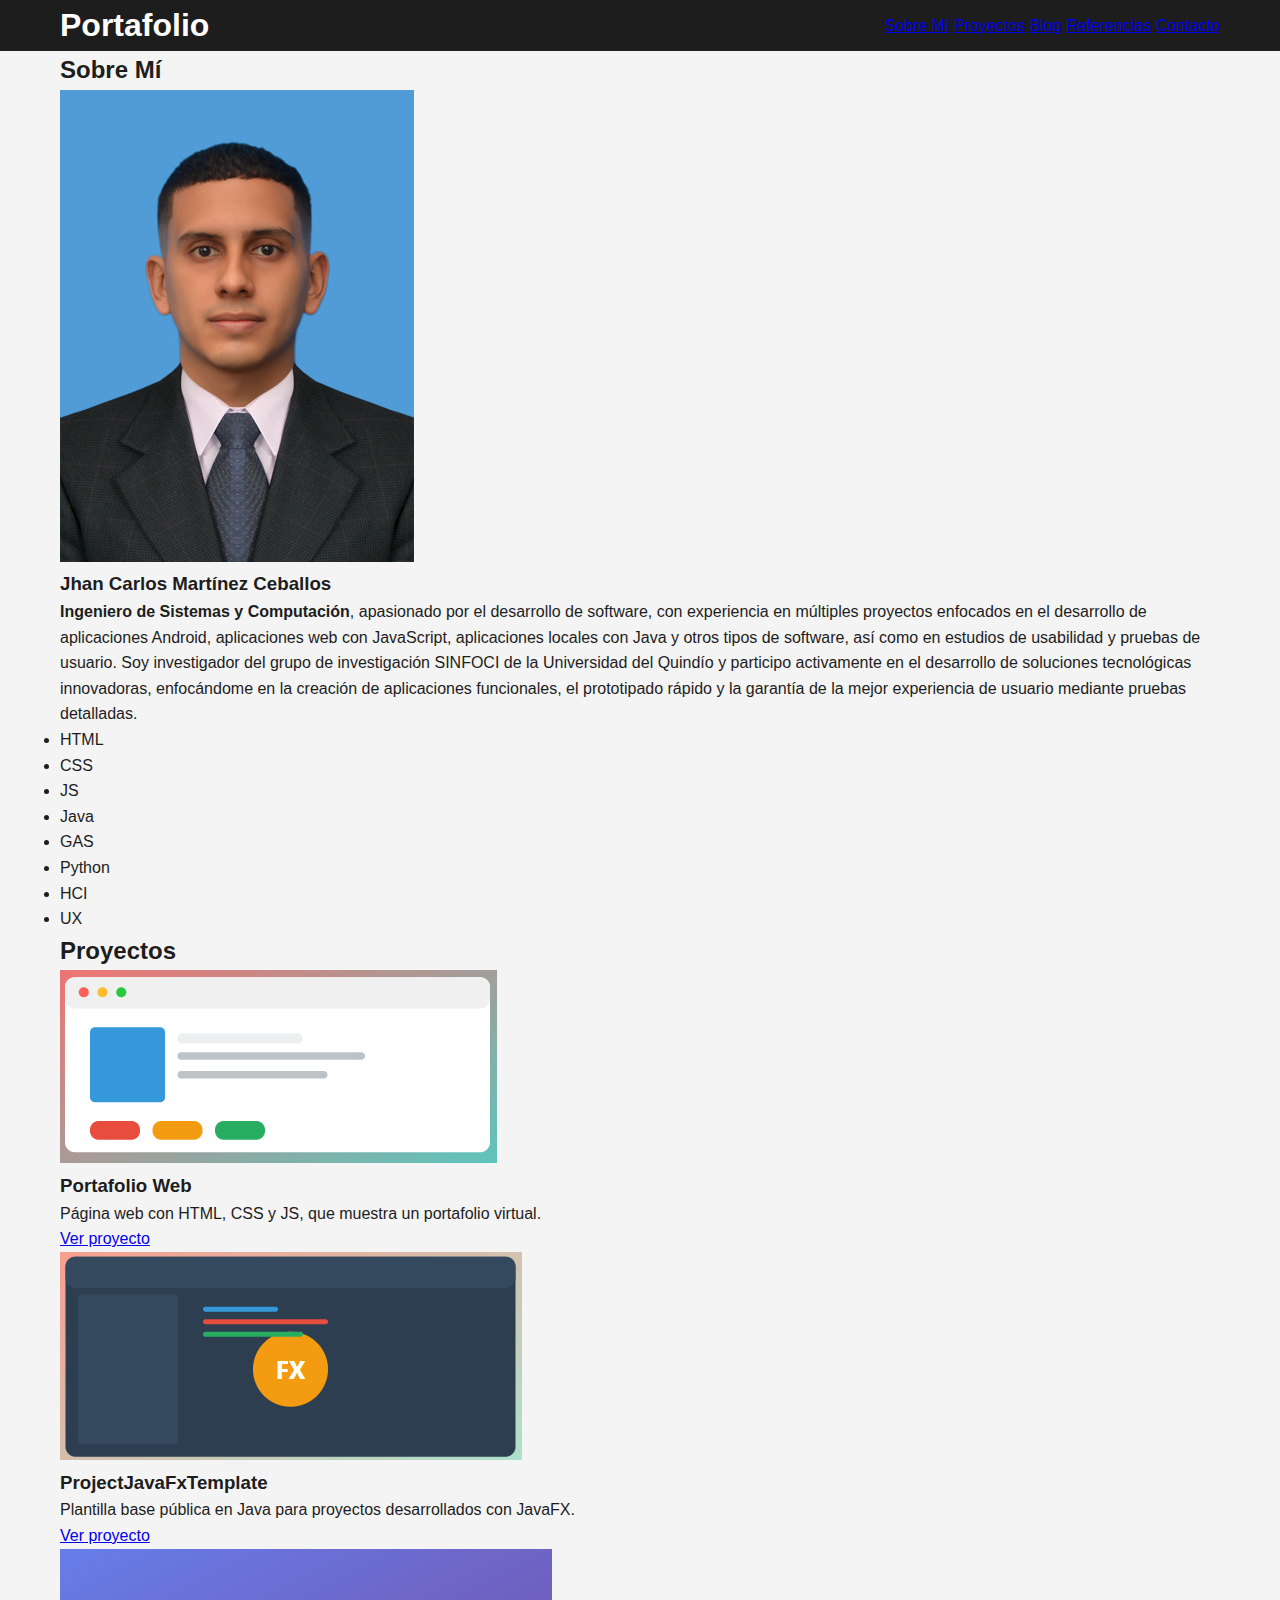
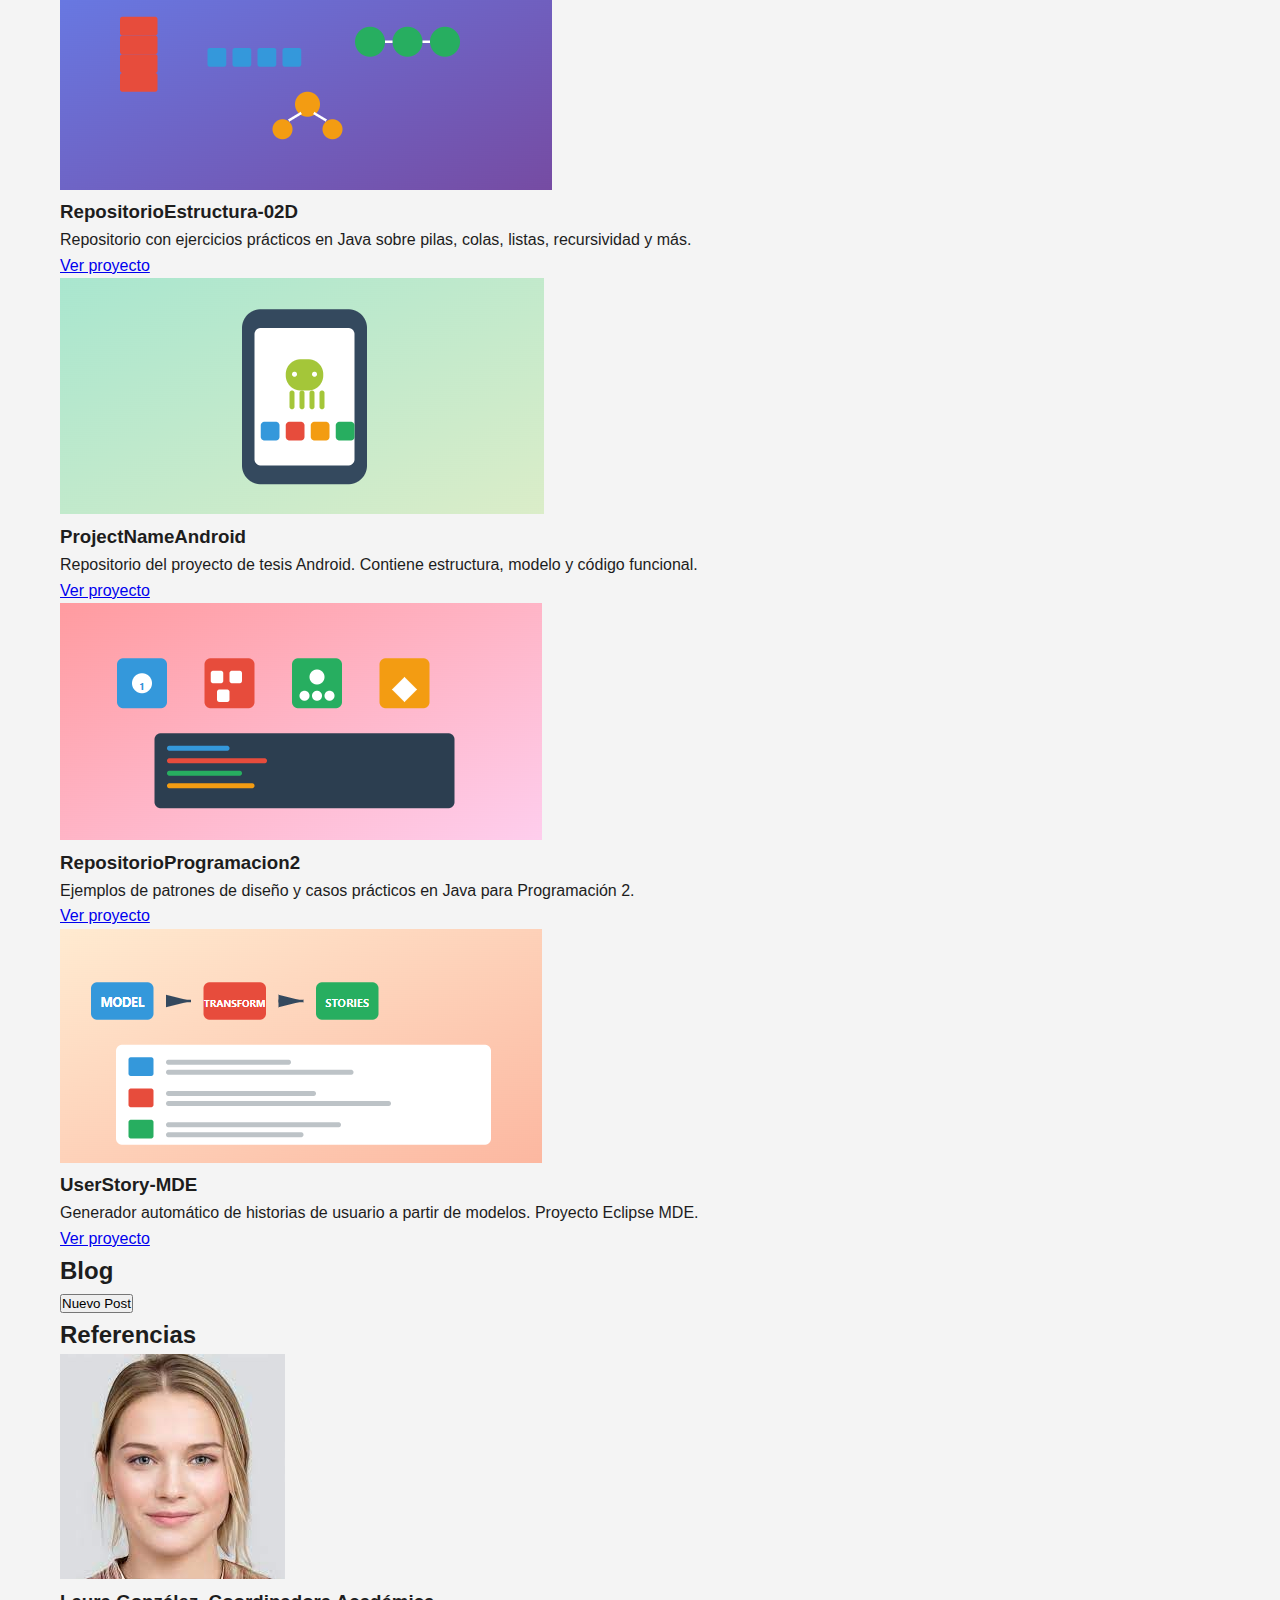
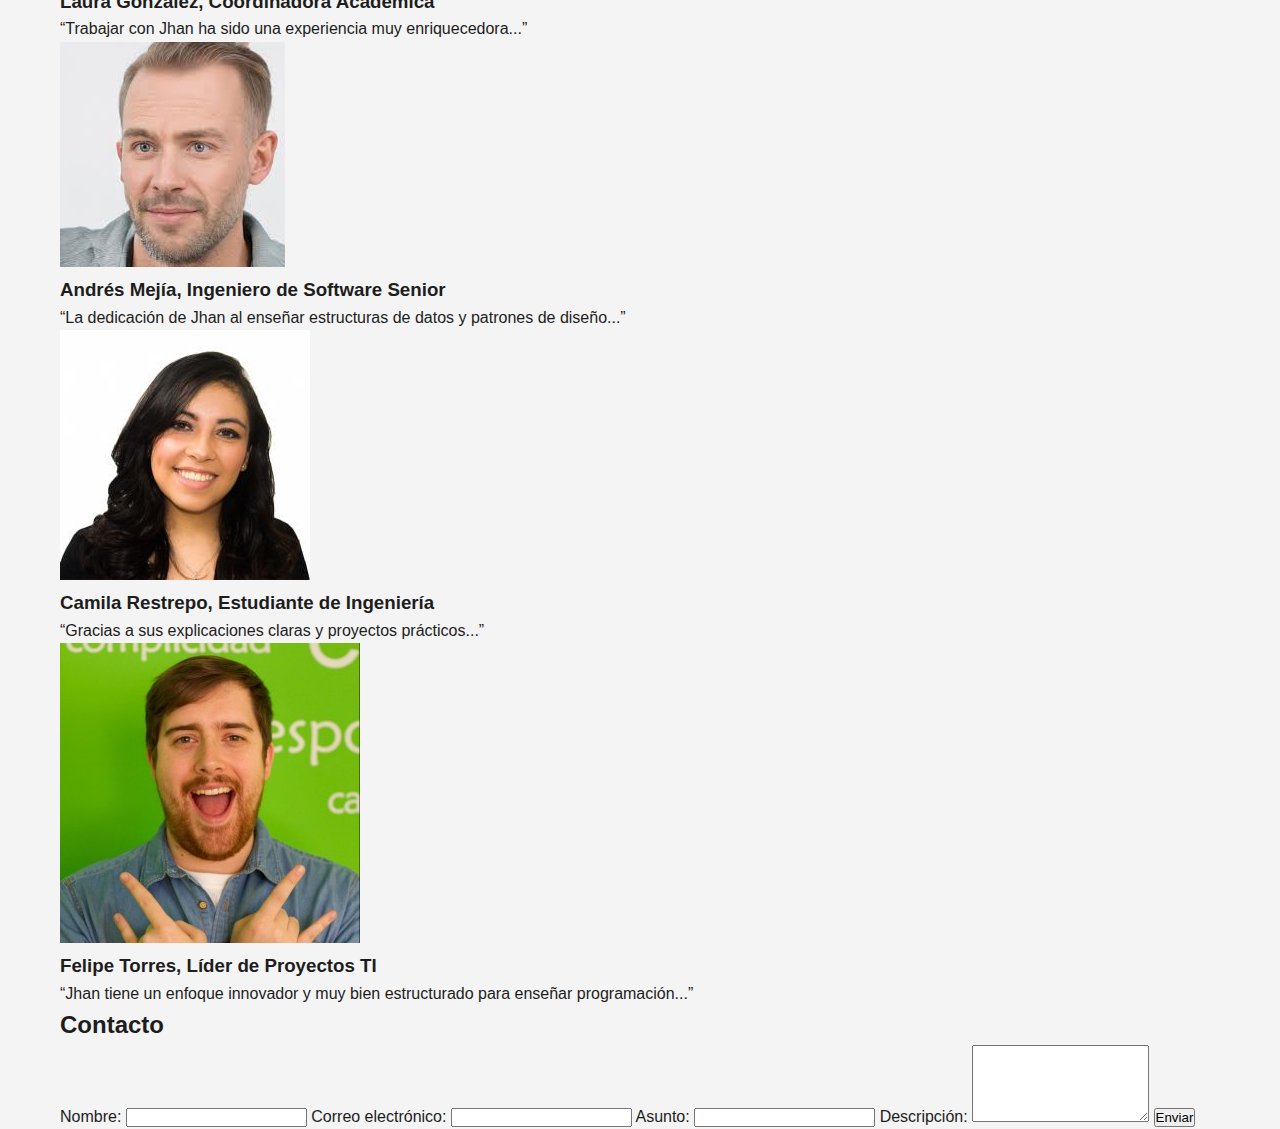
<file: index.html>
<!DOCTYPE html>
<html lang="es">

<head>
    <meta charset="UTF-8" />
    <meta name="viewport" content="width=device-width, initial-scale=1.0" />
    <meta name="keywords" content="Portafolio, web, desarrollo" />
    <title>Portafolio - Jhan Carlos</title>

    <link rel="stylesheet" href="style.css" />
</head>

<body>
<!-- Navegación Principal -->
<header id="header">
    <div class="container">
        <h1>Portafolio</h1>
        <nav>
            <a href="#section-aboutme">Sobre Mí</a>
            <a href="#section-projects">Proyectos</a>
            <a href="#section-blog">Blog</a>
            <a href="#section-references">Referencias</a>
            <a href="#section-contact">Contacto</a>
        </nav>
    </div>
</header>

<!-- Contenido principal -->
<main>

    <!-- SOBRE MÍ -->
    <section id="section-aboutme" class="section-container">
        <div class="container">
            <h2>Sobre Mí</h2>
            <div class="about-container">
                <img src="img/FotoPerfil.jpg" alt="Foto de Jhan Carlos" />
                <div class="about-description">
                    <h3>Jhan Carlos Martínez Ceballos</h3>
                    <p><b>Ingeniero de Sistemas y Computación</b>, apasionado por el desarrollo de software, con experiencia en múltiples proyectos enfocados en el desarrollo de aplicaciones Android, aplicaciones web con JavaScript, aplicaciones locales con Java y otros tipos de software, así como en estudios de usabilidad y pruebas de usuario. Soy investigador del grupo de investigación SINFOCI de la Universidad del Quindío y participo activamente en el desarrollo de soluciones tecnológicas innovadoras, enfocándome en la creación de aplicaciones funcionales, el prototipado rápido y la garantía de la mejor experiencia de usuario mediante pruebas detalladas.</p>
                </div>
                <div class="skills">
                    <ul>
                        <li>HTML</li>
                        <li>CSS</li>
                        <li>JS</li>
                        <li>Java</li>
                        <li>GAS</li>
                        <li>Python</li>
                        <li>HCI</li>
                        <li>UX</li>
                    </ul>
                </div>
            </div>
        </div>
    </section>

    <!-- PROYECTOS -->
    <section id="section-projects" class="section-container">
        <div class="container">
            <h2>Proyectos</h2>
            <div id="container-projects">

                <div class="card-project">
                    <img src="img/img-paginaweb.png" alt="Captura de Portafolio Web" />
                    <h3>Portafolio Web</h3>
                    <p>Página web con HTML, CSS y JS, que muestra un portafolio virtual.</p>
                    <a href="https://github.com/JhanCarlosMC/JCA-ProjectGit-Sabado4-6" target="_blank">Ver proyecto</a>
                </div>

                <div class="card-project">
                    <img src="img/img-javafx.png" alt="Captura de ProjectJavaFxTemplate" />
                    <h3>ProjectJavaFxTemplate</h3>
                    <p>Plantilla base pública en Java para proyectos desarrollados con JavaFX.</p>
                    <a href="https://github.com/JhanCarlosMC/ProjectJavaFxTemplate" target="_blank">Ver proyecto</a>
                </div>

                <div class="card-project">
                    <img src="img/img-estructuradedatos.png" alt="Captura de Repositorio Estructura de Datos" />
                    <h3>RepositorioEstructura-02D</h3>
                    <p>Repositorio con ejercicios prácticos en Java sobre pilas, colas, listas, recursividad y más.</p>
                    <a href="https://github.com/JhanCarlosMC/RepositorioEstructura-02D" target="_blank">Ver proyecto</a>
                </div>

                <div class="card-project">
                    <img src="img/img-android.png" alt="Captura de Proyecto Android" />
                    <h3>ProjectNameAndroid</h3>
                    <p>Repositorio del proyecto de tesis Android. Contiene estructura, modelo y código funcional.</p>
                    <a href="https://github.com/JhanCarlosMC/ProjectNameAndroid" target="_blank">Ver proyecto</a>
                </div>

                <div class="card-project">
                    <img src="img/img-patronesdediseno.png" alt="Captura de Repositorio Programación 2" />
                    <h3>RepositorioProgramacion2</h3>
                    <p>Ejemplos de patrones de diseño y casos prácticos en Java para Programación 2.</p>
                    <a href="https://github.com/JhanCarlosMC/RepositorioProgramacion2" target="_blank">Ver proyecto</a>
                </div>

                <div class="card-project">
                    <img src="img/img-mde.png" alt="Captura de UserStory-MDE" />
                    <h3>UserStory-MDE</h3>
                    <p>Generador automático de historias de usuario a partir de modelos. Proyecto Eclipse MDE.</p>
                    <a href="https://github.com/JhanCarlosMC/UserStory-MDE" target="_blank">Ver proyecto</a>
                </div>

            </div>
        </div>
    </section>

    <!-- BLOG -->
    <section id="section-blog" class="section-container">
        <div class="container">
            <div class="blog-header">
                <h2>Blog</h2>
                <button class="new-post-btn" type="button">Nuevo Post</button>
            </div>
            <div class="blog-list">
                <!-- Entradas del blog -->
            </div>
        </div>
    </section>

    <!-- REFERENCIAS -->
    <section id="section-references" class="section-container">
        <div class="container">
            <h2>Referencias</h2>
            <div id="container-references">

                <div class="card-references">
                    <div class="img-reference"><img src="img/Persona1.jpeg" alt="Foto de Laura González" /></div>
                    <h3>Laura González, Coordinadora Académica</h3>
                    <p>“Trabajar con Jhan ha sido una experiencia muy enriquecedora...”</p>
                </div>

                <div class="card-references">
                    <div class="img-reference"><img src="img/Persona2.jpeg" alt="Foto de Andrés Mejía" /></div>
                    <h3>Andrés Mejía, Ingeniero de Software Senior</h3>
                    <p>“La dedicación de Jhan al enseñar estructuras de datos y patrones de diseño...”</p>
                </div>

                <div class="card-references">
                    <div class="img-reference"><img src="img/Persona4.jpg" alt="Foto de Camila Restrepo" /></div>
                    <h3>Camila Restrepo, Estudiante de Ingeniería</h3>
                    <p>“Gracias a sus explicaciones claras y proyectos prácticos...”</p>
                </div>

                <div class="card-references">
                    <div class="img-reference"><img src="img/Persona3.jpg" alt="Foto de Felipe Torres" /></div>
                    <h3>Felipe Torres, Líder de Proyectos TI</h3>
                    <p>“Jhan tiene un enfoque innovador y muy bien estructurado para enseñar programación...”</p>
                </div>

            </div>
        </div>
    </section>

    <!-- CONTACTO -->
    <section id="section-contact" class="section-container">
        <div class="container">
            <h2>Contacto</h2>
            <form action="mailto:tu-correo@ejemplo.com" method="post" enctype="text/plain">
                <label for="inpt-nombreUsuario">Nombre:</label>
                <input type="text" name="nombreUsuario" id="inpt-nombreUsuario" required />

                <label for="inpt-correoUsuario">Correo electrónico:</label>
                <input type="email" name="correoUsuario" id="inpt-correoUsuario" required />

                <label for="inpt-asunto">Asunto:</label>
                <input type="text" name="asunto" id="inpt-asunto" required />

                <label for="inpt-descripcion">Descripción:</label>
                <textarea name="descripcion" id="inpt-descripcion" rows="5" required></textarea>

                <button type="submit">Enviar</button>
            </form>
        </div>
    </section>

</main>

</body>

</html>
</file>
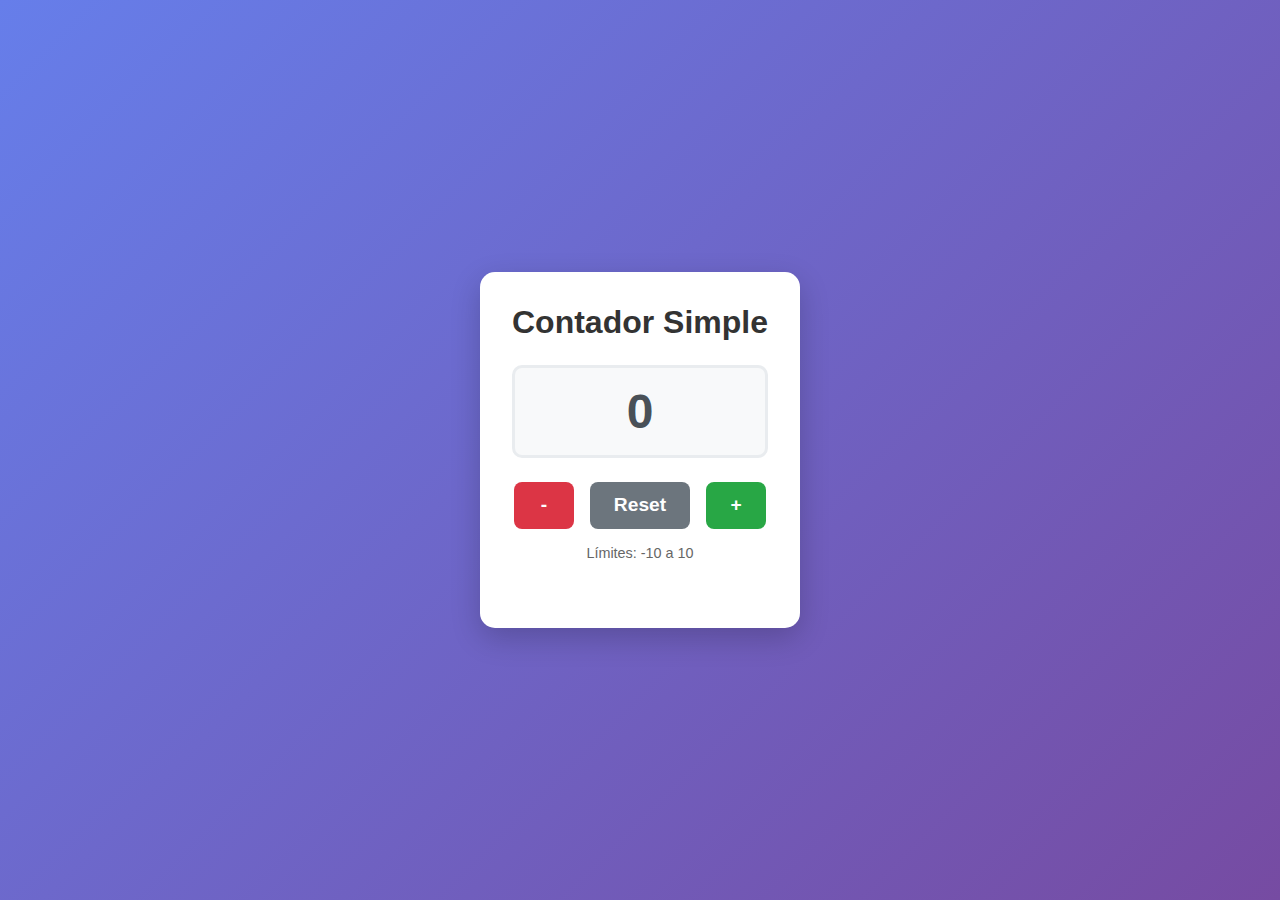
<file: ejercicio1/index.html>
<!DOCTYPE html>
<html lang="es">
<head>
    <meta charset="UTF-8">
    <meta name="viewport" content="width=device-width, initial-scale=1.0">
    <title>Ejercicio 1 - Contador</title>
    <link rel="stylesheet" href="style.css">
</head>
<body>
    <div class="container">
        <h1>Contador Simple</h1>
        <div class="counter-display">
            <span id="contador">0</span>
        </div>
        <div class="buttons">
            <button id="decrementar" class="btn btn-red">-</button>
            <button id="reset" class="btn btn-gray">Reset</button>
            <button id="incrementar" class="btn btn-green">+</button>
        </div>
        <div class="info">
            <p>Límites: -10 a 10</p>
            <p id="mensaje"></p>
        </div>
    </div>
    <script src="script.js"></script>
</body>
</html>
</file>
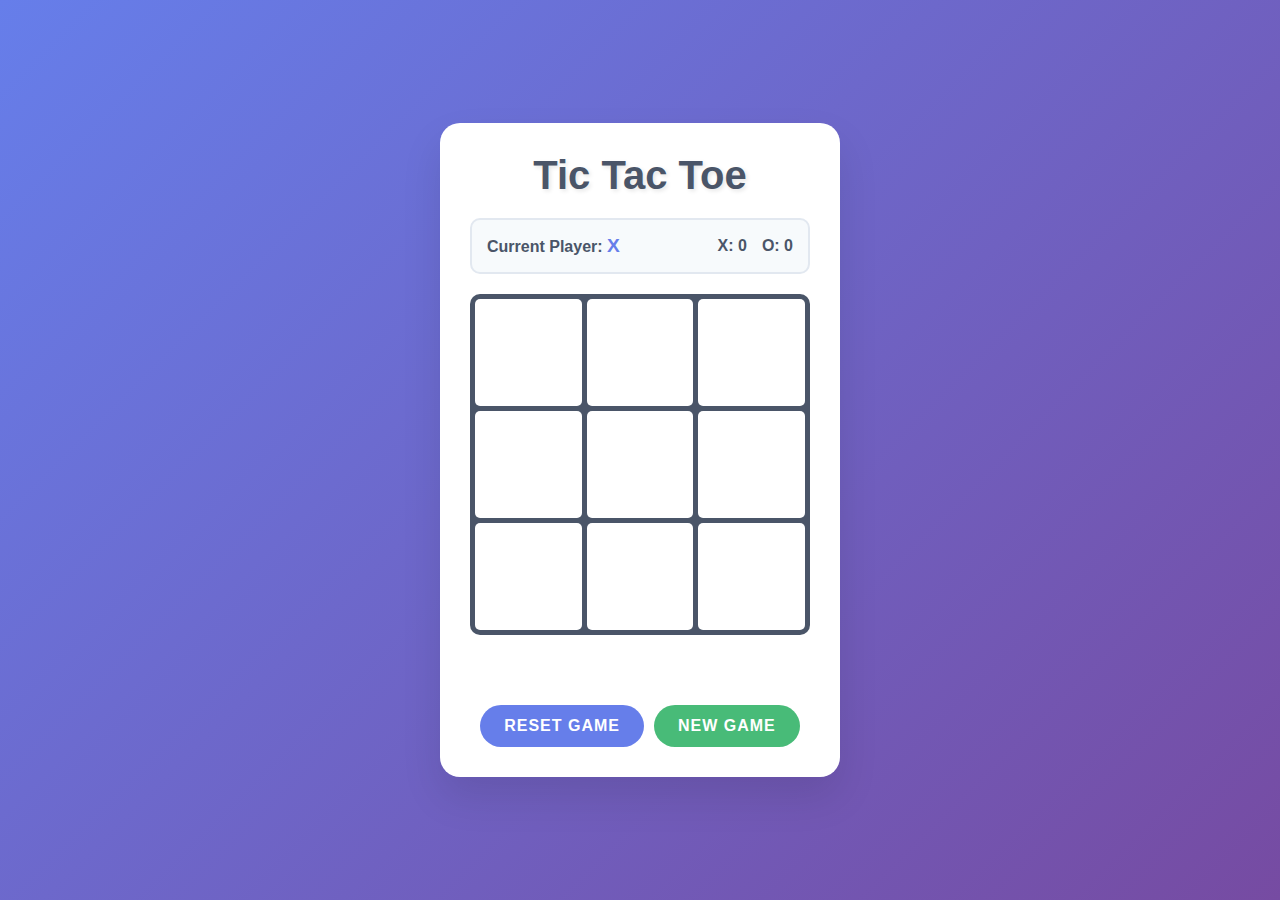
<file: tic-tac-toe-jc Base/index.html>
<!DOCTYPE html>
<html lang="en">
<head>
    <meta charset="UTF-8">
    <meta name="viewport" content="width=device-width, initial-scale=1.0">
    <title>Tic Tac Toe</title>
    <link rel="stylesheet" href="./assets/css/style.css">
</head>
<body>
    <div class="container">
        <h1>Tic Tac Toe</h1>
        <div class="game-info">
            <div class="current-player">Current Player: <span id="current-player">X</span></div>
            <div class="score">
                <span>X: <span id="score-x">0</span></span>
                <span>O: <span id="score-o">0</span></span>
            </div>
        </div>
        <div class="game-board" id="game-board">
            <div class="cell" data-index="0"></div>
            <div class="cell" data-index="1"></div>
            <div class="cell" data-index="2"></div>
            <div class="cell" data-index="3"></div>
            <div class="cell" data-index="4"></div>
            <div class="cell" data-index="5"></div>
            <div class="cell" data-index="6"></div>
            <div class="cell" data-index="7"></div>
            <div class="cell" data-index="8"></div>
        </div>
        <div class="game-status" id="game-status"></div>
        <div class="controls">
            <button id="reset-btn">Reset Game</button>
            <button id="new-game-btn">New Game</button>
        </div>
    </div>
</body>
</html>
</file>
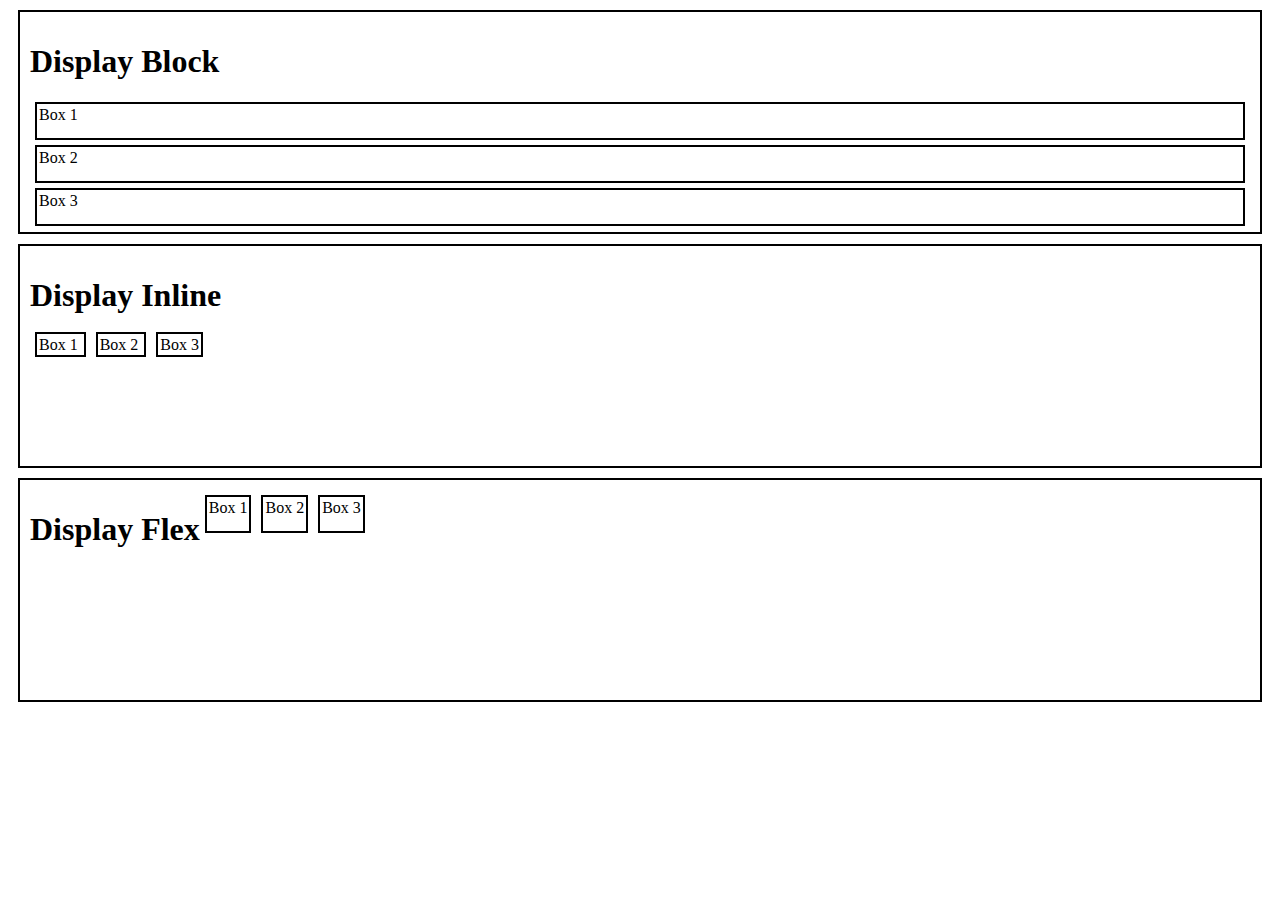
<file: ejemplo-display/index-display.html>
<!DOCTYPE html>
<html lang="en">

<head>
    <meta charset="UTF-8">
    <meta name="viewport" content="width=device-width, initial-scale=1.0">
    <title>Document</title>

    <link rel="stylesheet" href="styles-display.css">
</head>

<body>
    <div class="container block">
        <h1>Display Block</h1>
        <div class="box">
            Box 1
        </div>

        <div class="box">
            Box 2
        </div>
        <div class="box">
            Box 3
        </div>
    </div>

    <div class="container inline">
        <h1>Display Inline</h1>
        <div class="box">
            Box 1
        </div>

        <div class="box">
            Box 2
        </div>
        <div class="box">
            Box 3
        </div>
    </div>

    <div class="container none">
        <h1>Display none</h1>
        <div class="box">
            Box 1
        </div>

        <div class="box">
            Box 2
        </div>
        <div class="box">
            Box 3
        </div>
    </div>

    <div class="container flex">
        <h1>Display Flex</h1>
        <div class="box">
            Box 1
        </div>

        <div class="box">
            Box 2
        </div>
        <div class="box">
            Box 3
        </div>
    </div>
</body>

</html>
</file>
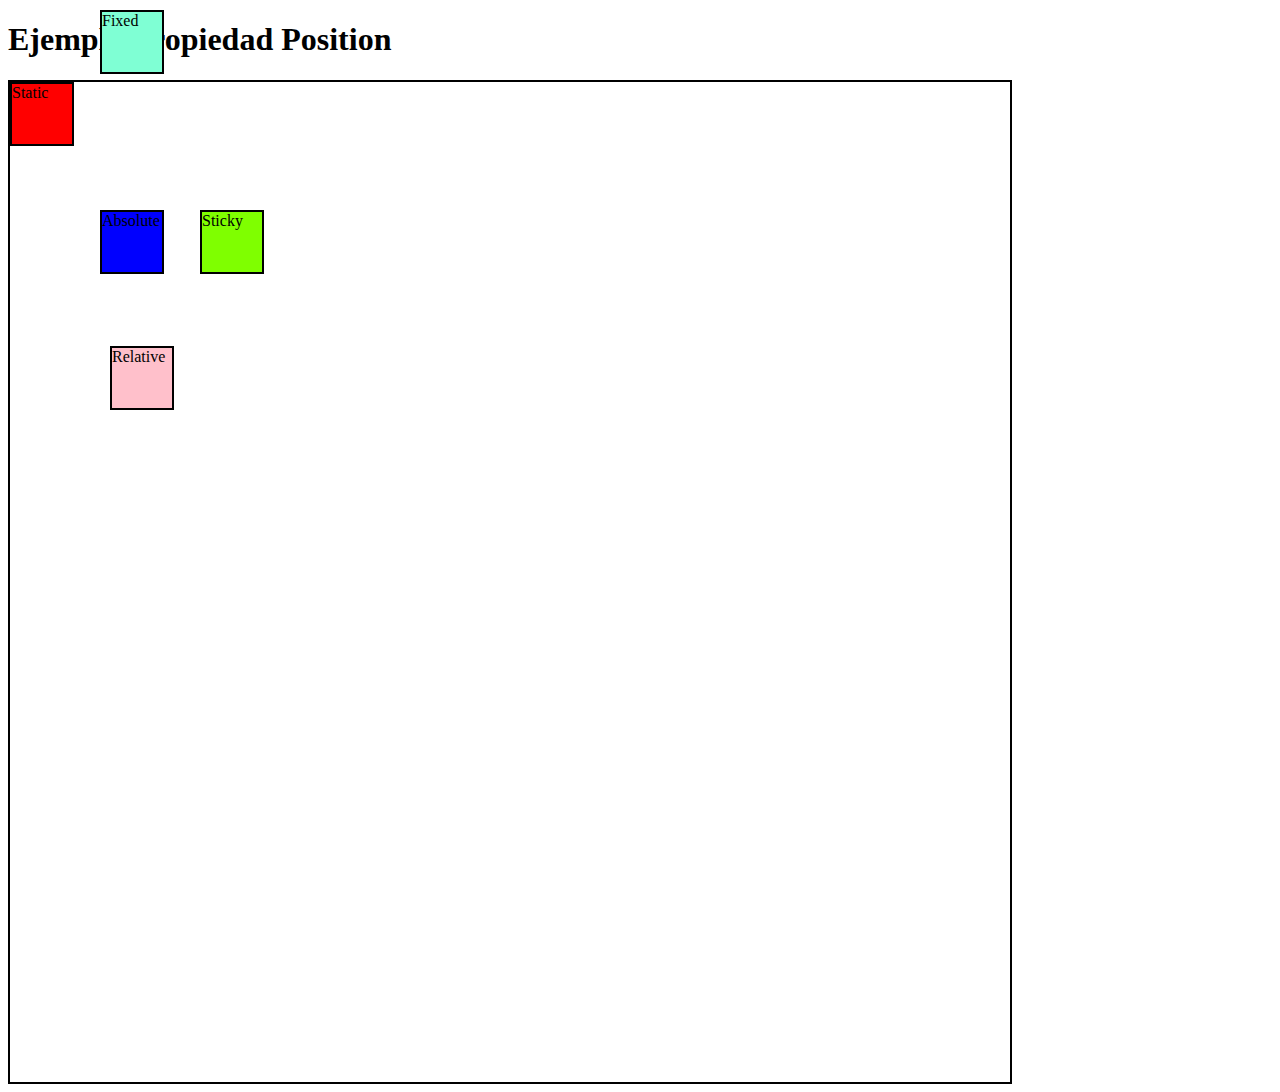
<file: ejemplo-position/index-position.html>
<!DOCTYPE html>
<html lang="en">

<head>
    <meta charset="UTF-8">
    <meta name="viewport" content="width=device-width, initial-scale=1.0">
    <title>Document</title>
    <link rel="stylesheet" href="styles-position.css">
</head>

<body>
    <h1>Ejemplo Propiedad Position</h1>
    <div class="container">
        <div class="box static">
            Static
        </div>

        <div class="box relative">
            Relative
        </div>
        <div class="box absolute">
            Absolute
        </div>
        <div class="box fixed">
            Fixed
        </div>
        <div class="box sticky">
            Sticky
        </div>
    </div>
</body>

</html>
</file>
<file: ejercicio1/style.css>
* {
    margin: 0;
    padding: 0;
    box-sizing: border-box;
}

body {
    font-family: Arial, sans-serif;
    background: linear-gradient(135deg, #667eea 0%, #764ba2 100%);
    min-height: 100vh;
    display: flex;
    justify-content: center;
    align-items: center;
}

.container {
    background: white;
    padding: 2rem;
    border-radius: 15px;
    box-shadow: 0 10px 30px rgba(0, 0, 0, 0.2);
    text-align: center;
    min-width: 300px;
}

h1 {
    color: #333;
    margin-bottom: 1.5rem;
    font-size: 2rem;
}

.counter-display {
    background: #f8f9fa;
    border: 3px solid #e9ecef;
    border-radius: 10px;
    padding: 1rem;
    margin-bottom: 1.5rem;
}

#contador {
    font-size: 3rem;
    font-weight: bold;
    color: #495057;
}

.buttons {
    display: flex;
    gap: 1rem;
    justify-content: center;
    margin-bottom: 1rem;
}

.btn {
    padding: 0.8rem 1.5rem;
    border: none;
    border-radius: 8px;
    font-size: 1.2rem;
    font-weight: bold;
    cursor: pointer;
    transition: all 0.3s ease;
    min-width: 60px;
}

.btn:hover {
    transform: translateY(-2px);
    box-shadow: 0 5px 15px rgba(0, 0, 0, 0.2);
}

.btn-green {
    background: #28a745;
    color: white;
}

.btn-green:hover {
    background: #218838;
}

.btn-red {
    background: #dc3545;
    color: white;
}

.btn-red:hover {
    background: #c82333;
}

.btn-gray {
    background: #6c757d;
    color: white;
}

.btn-gray:hover {
    background: #5a6268;
}

.info {
    color: #666;
    font-size: 0.9rem;
}

.info p {
    margin: 0.5rem 0;
}

#mensaje {
    font-weight: bold;
    min-height: 1.2rem;
}

.limite {
    color: #dc3545;
}

.normal {
    color: #28a745;
}
</file>
<file: tic-tac-toe-jc Base/assets/css/style.css>
* {
    margin: 0;
    padding: 0;
    box-sizing: border-box;
}

body {
    font-family: 'Arial', sans-serif;
    background: linear-gradient(135deg, #667eea 0%, #764ba2 100%);
    min-height: 100vh;
    display: flex;
    justify-content: center;
    align-items: center;
    color: #333;
}

.container {
    background: white;
    border-radius: 20px;
    padding: 30px;
    box-shadow: 0 20px 40px rgba(0, 0, 0, 0.1);
    text-align: center;
    max-width: 400px;
    width: 100%;
}

h1 {
    color: #4a5568;
    margin-bottom: 20px;
    font-size: 2.5em;
    text-shadow: 2px 2px 4px rgba(0, 0, 0, 0.1);
}

.game-info {
    display: flex;
    justify-content: space-between;
    align-items: center;
    margin-bottom: 20px;
    padding: 15px;
    background: #f7fafc;
    border-radius: 10px;
    border: 2px solid #e2e8f0;
}

.current-player {
    font-weight: bold;
    color: #4a5568;
}

#current-player {
    color: #667eea;
    font-size: 1.2em;
}

.score {
    display: flex;
    gap: 15px;
    font-weight: bold;
}

.score span {
    color: #4a5568;
}

.game-board {
    display: grid;
    grid-template-columns: repeat(3, 1fr);
    grid-gap: 5px;
    margin: 20px 0;
    background: #4a5568;
    border-radius: 10px;
    padding: 5px;
}

.cell {
    aspect-ratio: 1;
    background: white;
    border: none;
    font-size: 2em;
    font-weight: bold;
    cursor: pointer;
    display: flex;
    justify-content: center;
    align-items: center;
    transition: all 0.3s ease;
    border-radius: 5px;
    min-height: 80px;
}

.cell:hover {
    background: #f7fafc;
    transform: scale(0.95);
}

.cell.x {
    color: #e53e3e;
    background: #fed7d7;
}

.cell.o {
    color: #3182ce;
    background: #bee3f8;
}

.cell.winning {
    background: #68d391 !important;
    color: white;
    animation: pulse 0.6s ease-in-out;
}

@keyframes pulse {
    0% { transform: scale(1); }
    50% { transform: scale(1.1); }
    100% { transform: scale(1); }
}

.game-status {
    font-size: 1.2em;
    font-weight: bold;
    margin: 20px 0;
    min-height: 30px;
    color: #4a5568;
}

.game-status.winner {
    color: #38a169;
    animation: bounce 0.5s ease-in-out;
}

.game-status.draw {
    color: #d69e2e;
}

@keyframes bounce {
    0%, 20%, 60%, 100% { transform: translateY(0); }
    40% { transform: translateY(-10px); }
    80% { transform: translateY(-5px); }
}

.controls {
    display: flex;
    gap: 10px;
    justify-content: center;
}

button {
    padding: 12px 24px;
    border: none;
    border-radius: 25px;
    font-size: 1em;
    font-weight: bold;
    cursor: pointer;
    transition: all 0.3s ease;
    text-transform: uppercase;
    letter-spacing: 1px;
}

#reset-btn {
    background: #667eea;
    color: white;
}

#reset-btn:hover {
    background: #5a67d8;
    transform: translateY(-2px);
    box-shadow: 0 5px 15px rgba(102, 126, 234, 0.4);
}

#new-game-btn {
    background: #48bb78;
    color: white;
}

#new-game-btn:hover {
    background: #38a169;
    transform: translateY(-2px);
    box-shadow: 0 5px 15px rgba(72, 187, 120, 0.4);
}

@media (max-width: 480px) {
    .container {
        margin: 20px;
        padding: 20px;
    }
    
    h1 {
        font-size: 2em;
    }
    
    .cell {
        font-size: 1.5em;
        min-height: 60px;
    }
    
    .game-info {
        flex-direction: column;
        gap: 10px;
    }
}
</file>
<file: ejemplo-display/styles-display.css>
.container{
    height: 200px;
    border: 2px solid #000000;  
    margin: 10px;
    padding: 10px;
}

.box{
    height: 30px;
    padding: 2px;
    margin: 5px;
    border: 2px solid #000000;
}

.block  .box{
    display: block;
}

.inline  .box{
    display: inline;
}

.none{
    display: none;
}

.flex{
    display: flex;
    
    justify-content: flex-start;
    align-items: flex-start;
    flex-direction: row;
    flex-wrap: nowrap;
    order: 0;
    align-self: baseline;
    flex-flow: row nowrap;
    align-content: flex-start;
}
</file>
<file: ejemplo-position/styles-position.css>
.container{
    width: 1000px;
    height: 1000px;
    border: 2px solid black;
}

.box{
    width: 60px;
    height: 60px;
    border: 2px solid black;
}

.static{
    position: static;
    background-color:red;
}

.relative{
    position: relative;
    background-color: pink;
    /*Top - Left - Bottom - Right*/
    left: 100px;
    top: 200px;
}

.absolute{
    position: absolute;
    background-color: blue;
    left: 100px;
}

.fixed{
    position: fixed;
    background-color: aquamarine;
    top: 10px;
    left: 100px;
    z-index: 10;
}

.sticky{
    position: sticky;
    background-color: chartreuse;
    top: 10px;
    left: 200px;
}
</file>
<file: style.css>
/* Reset de configuraciones - config base */
*{
    margin: 0;
    padding: 0;
    box-sizing: border-box;
}

body {
    font-family: Arial, sans-serif;
    background-color: #f4f4f4;
    color: #1d1d1d;
    line-height: 1.6;
}

.container{
    max-width: 1200px;
    margin: 0 auto;
    padding: 0 20px;
}

#header{
    background-color: #1d1d1d;
    position: sticky;
    width: 100%;
    top: 0;
}

#header h1 {
    color: #ffffff;
}

#header .container{
    display: flex;

    justify-content: space-between;
    align-items: center;
}
</file>
